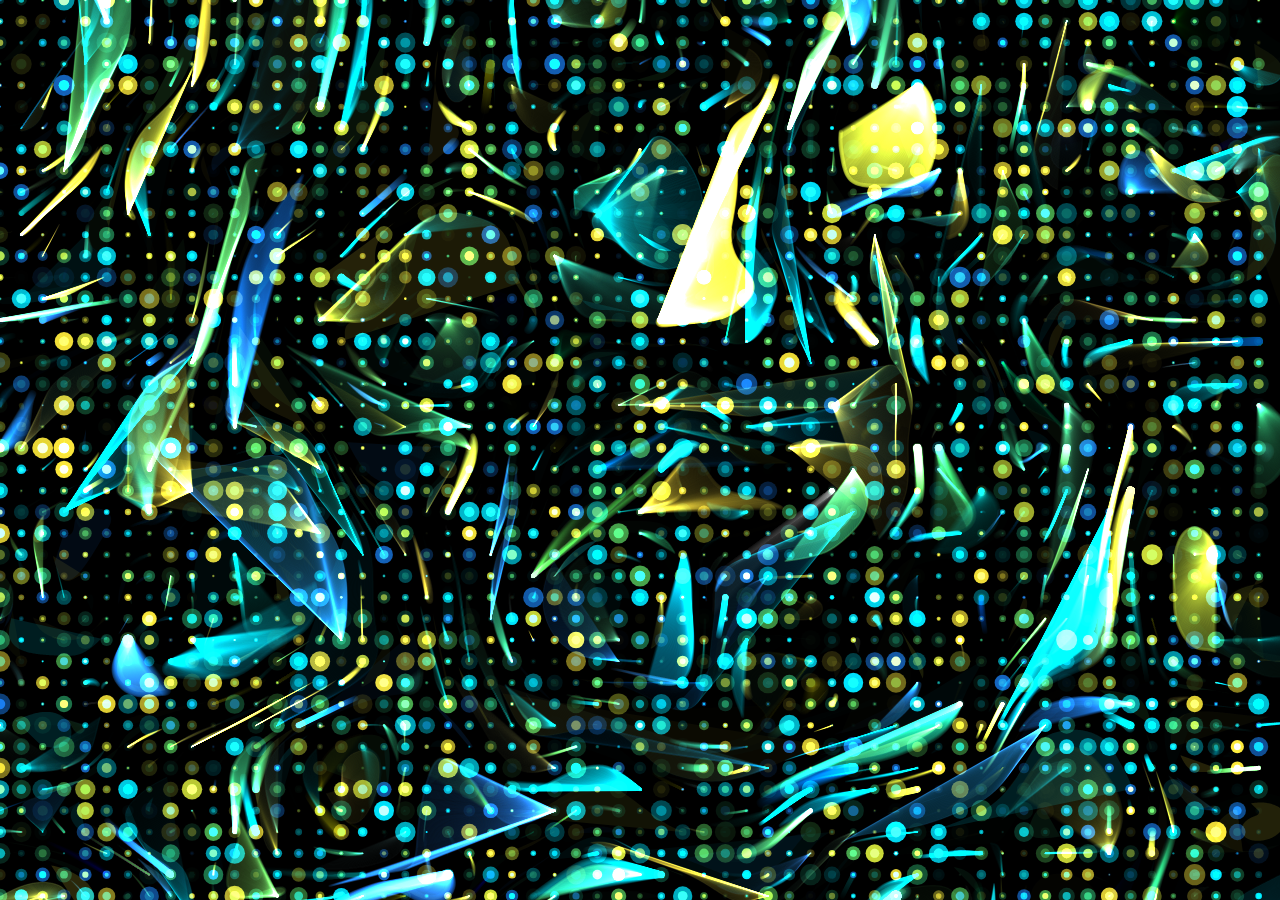
<file: 1/index.html>
<!DOCTYPE html>
<html>
  <head>
      <script src="../p5.js"></script>
    <script src="../p5.webgpu.js"></script>
    <script src="../record.js"></script>
    <link rel="stylesheet" type="text/css" href="../style.css">
    <meta charset="utf-8" />
  </head>
  <body>
    <script src="sketch.js"></script>
  </body>
</html>
</file>
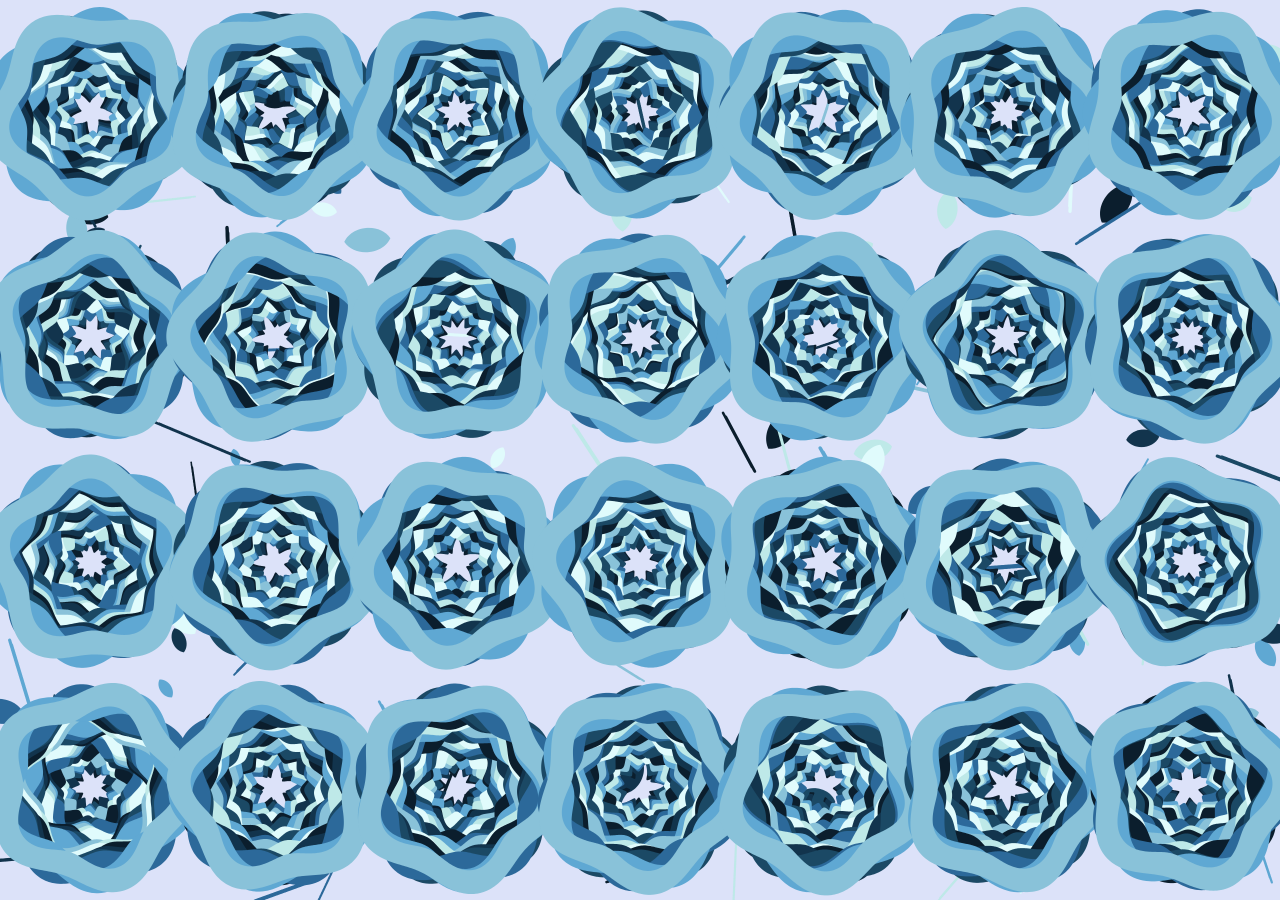
<file: 20/index.html>
<!DOCTYPE html>
<html>
  <head>
      <script src="../p5-1.11.11.js"></script>
    <script src="../p5.webgpu.js"></script>
    <script src="../record.js"></script>
    <link rel="stylesheet" type="text/css" href="../style.css">
    <meta charset="utf-8" />
  </head>
  <body>
    <script src="sketch.js"></script>
  </body>
</html>
</file>
<file: style.css>
html, body {
  margin: 0;
  padding: 0;
  background-color: #000;
  box-sizing:border-box;
    overflow: hidden;
    font-family:system-ui, -apple-system, BlinkMacSystemFont, 'Segoe UI', Roboto, Oxygen, Ubuntu, Cantarell, 'Open Sans', 'Helvetica Neue', sans-serif
}
canvas {
  display: block;
}
</file>
